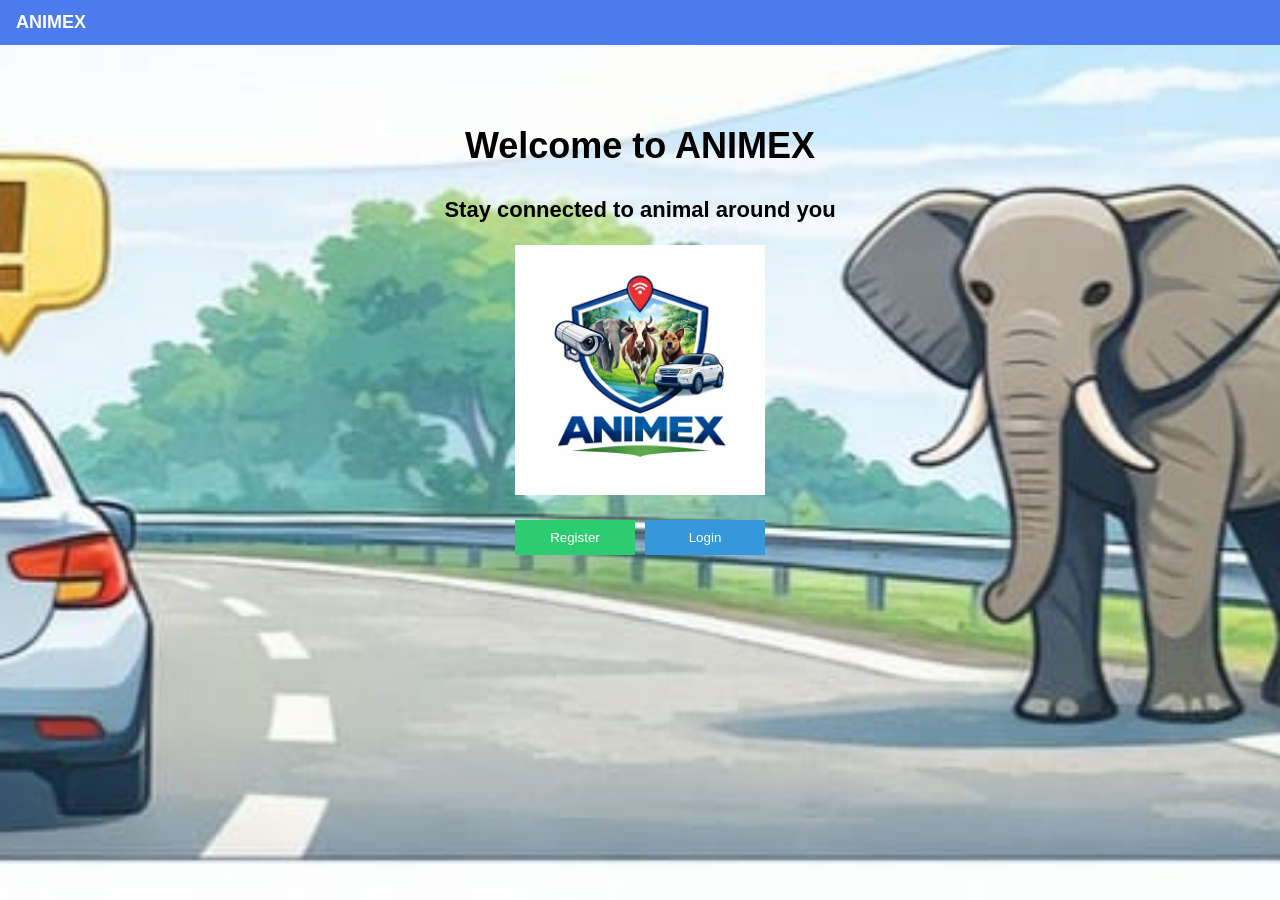
<file: frontend/index.html>
<!DOCTYPE html>
<html>
<head>
  <title>Welcome</title>
  <link rel="stylesheet" href="css/style.css">
  <script src="js/navigation.js"></script>
</head>
<body class="welcome-bg">

<header class="top-bar">
  ANIMEX
</header>

<div class="welcome-box">
  <h2>Welcome to ANIMEX</h2>
  <p>Stay connected to animal around you</p>
  <img src="images/animex-logo.jpeg" class="app-logo">
  <div class="btn-row">
    
    <button class="register-btn" onclick="goTo('register.html')">Register</button>
    <button class="login-btn" onclick="goTo('login.html')">Login</button>
    
  </div>
</div>



</body>
</html>
</file>
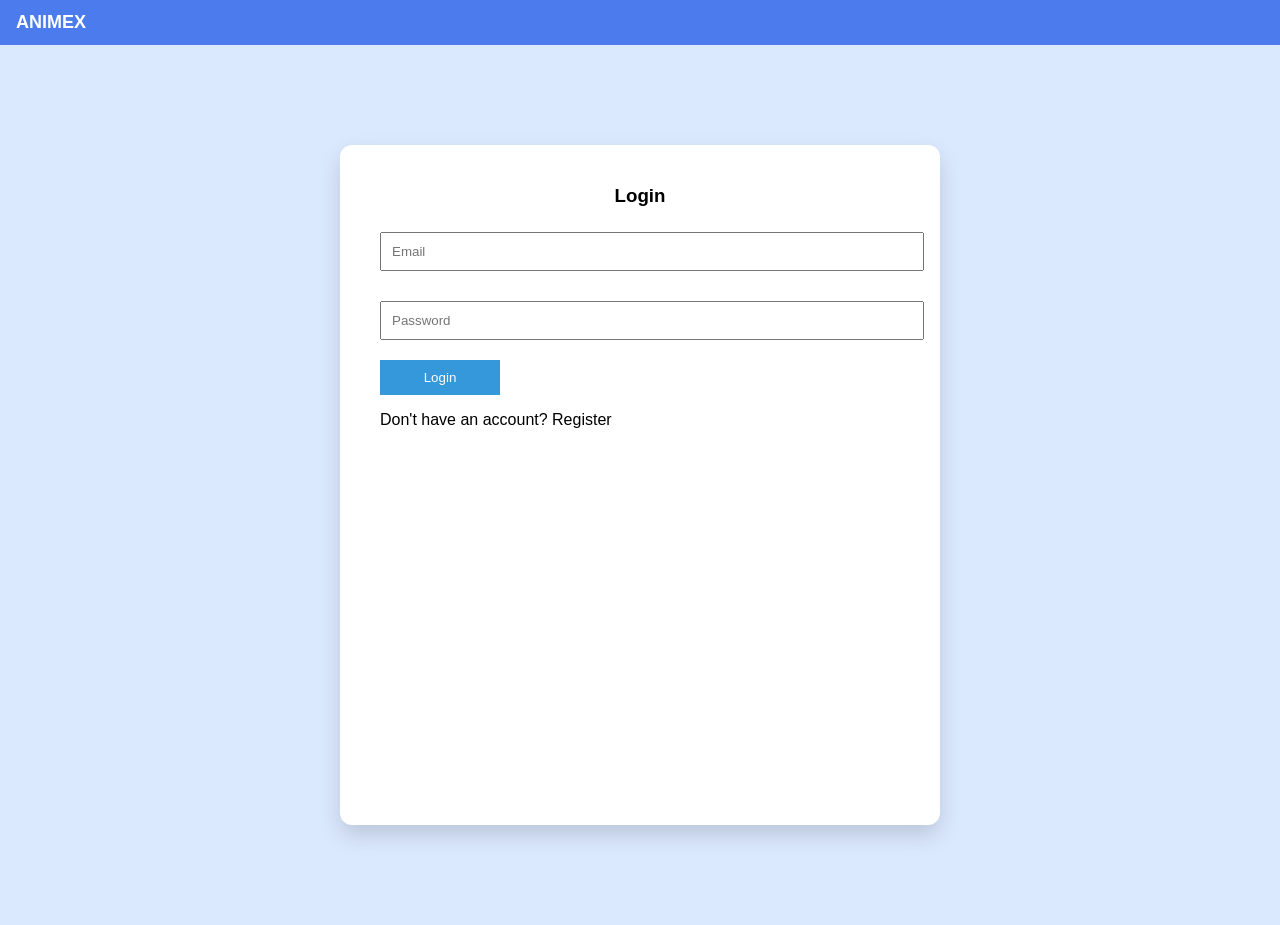
<file: frontend/dashboard.html>
<!DOCTYPE html>
<html>
<head>
  <title>Dashboard</title>
  <link rel="stylesheet" href="css/style.css">
  
<body class="plain-bg">

<header class="top-bar">
  ANIMEX
</header>

<div class="page-center">

  <div class="form-card">

    <h3 style="text-align:center;">Dashboard</h3>

    <div class="card-row">
      <div class="card yellow">
        <b>Total Detection</b><br>Today: <span id="todayCount">0</span>
      </div>

      <div class="card green">
  <b>High Risk Area</b><br>
  <span id="highRiskArea">Loading...</span>
</div>
    </div>

    
    <div class="btn-row">
      <button class="event-btn" onclick="goTo('events.html')">View Event Logs &gt;
      </button>
    </div>
  </div>

</div>

<script src="js/navigation.js"></script>
</head>
<script>
const token = localStorage.getItem("token");
if (!token) window.location = "login.html";

fetch("https://smart-surveillance-system-production.up.railway.app/dashboard", {
  headers: { Authorization: "Bearer " + token }
})
.then(r => r.json())
.then(data => {
  if (!data.success) return;
  document.getElementById("todayCount").innerText = data.todayEvents;
  document.getElementById("highRiskArea").innerText = data.highRiskArea;
  // You can update the card text here later (optional)
});
</script>


</body>
</html>
</file>
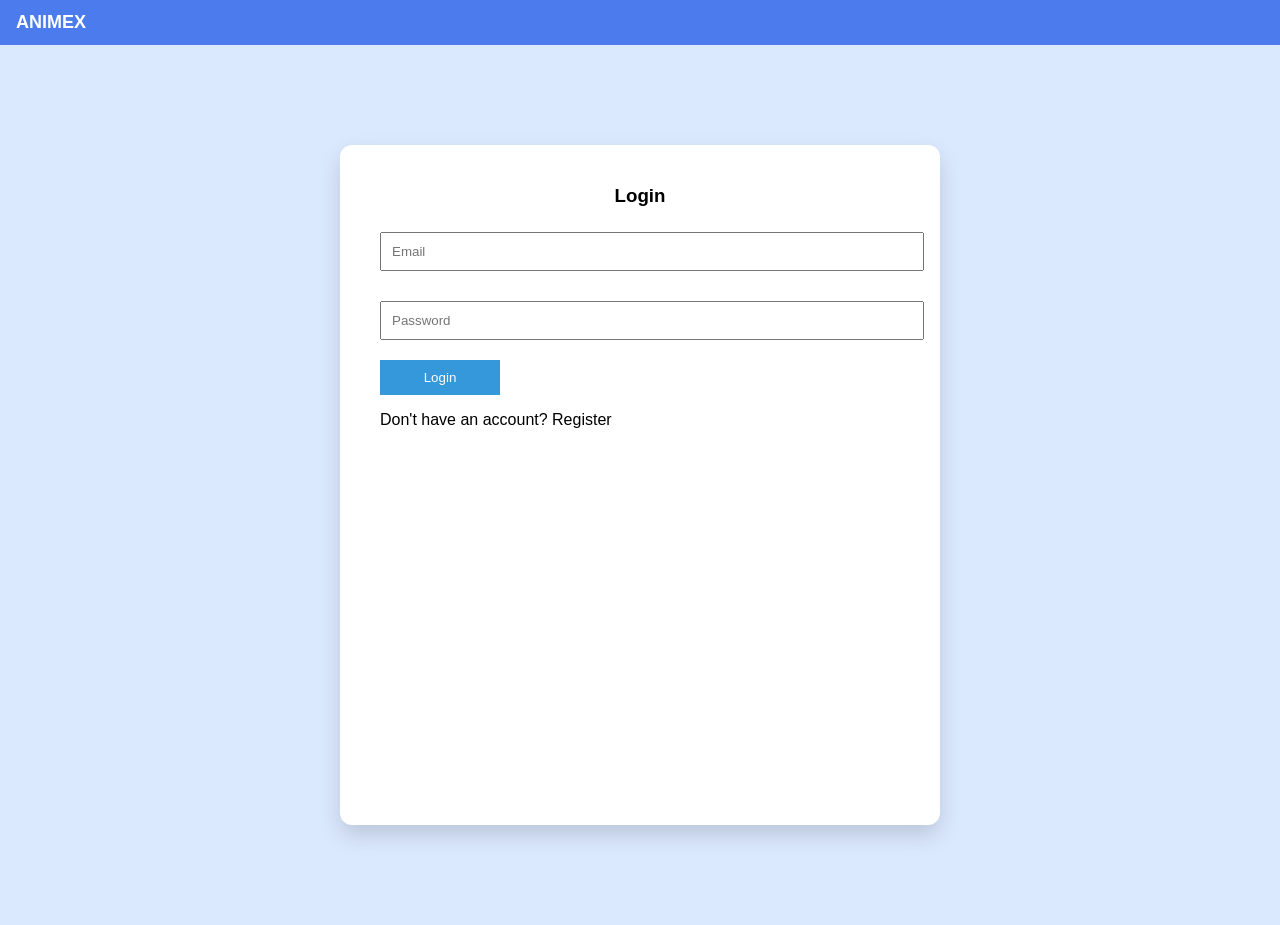
<file: frontend/event_details.html>
<!DOCTYPE html>
<html>
<head>
  <title>Event Details</title>
  <link rel="stylesheet" href="css/style.css">
</head>

<body class="plain-bg">

<header class="top-bar">
  <span class="title">ANIMEX</span>
  <span class="menu-icon" onclick="toggleMenu()">☰</span>
</header>

<div id="sideMenu" class="side-menu">
  <a href="dashboard.html">Dashboard</a>
  <a href="events.html">Event Logs</a>
  <a href="javascript:void(0);" onclick="logout()">Logout</a>
</div>

<h2 class="center-title">Event Details</h2>

<div class="details-box">
  <div class="details-text">
    <p id="eid"></p>
    <p id="edate"></p>
    <p id="eanimal"></p>
    <p id="elocation"></p>
    <p id="edistance"></p>
    <p id="eproximity"></p>
    <p id="ebehavior"></p>
    
  </div>

  <img id="eventImage" src="" alt="Animal Image">
</div>

<script>
function toggleMenu() {
  const menu = document.getElementById("sideMenu");
  menu.classList.toggle("show-menu");
}

function logout() {
  localStorage.removeItem("token");
  window.location = "login.html";
}

const token = localStorage.getItem("token");
if (!token) window.location = "login.html";

// Get id from URL: event_details.html?id=4012
const id = new URLSearchParams(window.location.search).get("id");
if (!id) {
  alert("Missing event id!");
  window.location = "events.html";
}

// Load event details by id from API
fetch("https://smart-surveillance-system-production.up.railway.app/events/" + encodeURIComponent(id), {
  headers: { Authorization: "Bearer " + token }
})
.then(res => res.json())
.then(data => {
  if (!data.success || !data.event) {
    alert(data.message || "Event not found!");
    window.location = "events.html";
    return;
  }

  const e = data.event;

  document.getElementById("eid").innerText = "Event ID : " + (e.EventID ?? "");
  document.getElementById("edate").innerText = "TimeStamp : " + (e.Timestamp ?? "");
  document.getElementById("eanimal").innerText = "Animal : " + (e.AnimalType ?? "");
  document.getElementById("elocation").innerText = "Location : " + (e.Location ?? "");
  document.getElementById("edistance").innerText = "Distance : " + (e.Distance ?? "");
  document.getElementById("eproximity").innerText ="Proximity Level : " + (e.ProximityLevel ?? "");
  document.getElementById("ebehavior").innerText = "Behavior : " + (e.PredictedBehaviour ?? "");

  if (e.Snapshot) {
  document.getElementById("eventImage").src = e.Snapshot;
} else {
  document.getElementById("eventImage").src = "images/no-image.jpeg";
}

})
.catch(err => {
  console.error(err);
  alert("Cannot connect to backend server. Check your internet connection or try again later.");
});
</script>

</body>
</html>
</file>
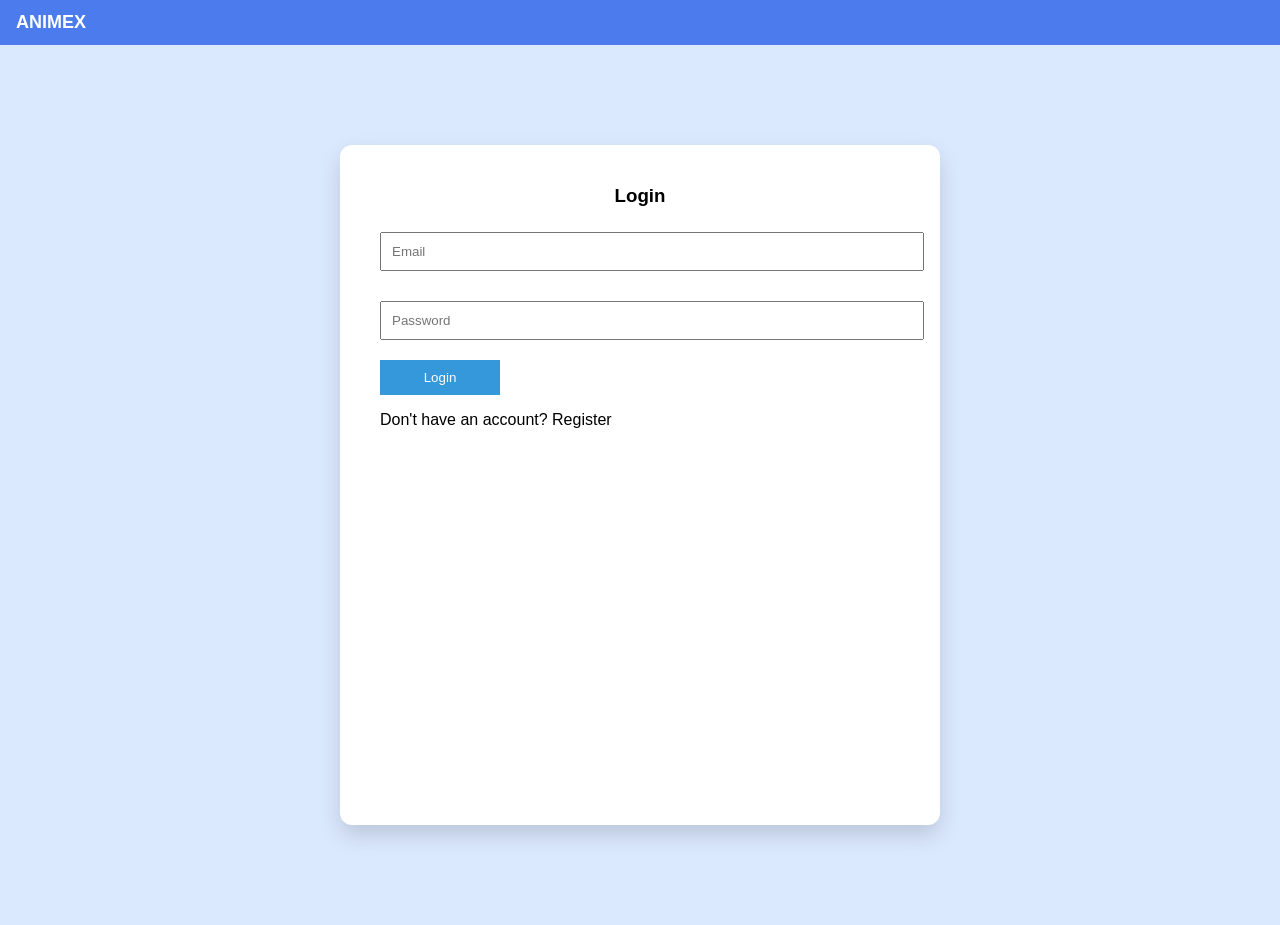
<file: frontend/events.html>
<!DOCTYPE html>
<html>
<head>
  <title>Event Logs</title>
  <link rel="stylesheet" href="css/style.css">
  <script src="js/navigation.js"></script>
</head>

<body class="plain-bg">

<header class="top-bar">
  <span class="title">ANIMEX</span>
  <span class="menu-icon" onclick="toggleMenu()">☰</span>
</header>

<div id="sideMenu" class="side-menu">
  <a href="dashboard.html">Dashboard</a>
  <a href="events.html">Event Logs</a>
  <a href="javascript:void(0);" onclick="logout()">Logout</a>
</div>

<div class="search-box">
  <input type="text" id="searchInput" placeholder="Search..." onkeyup="searchTable()">
</div>

<div class="table-box">
  <table>
    <tr>
      <th>Timestamp</th>
      <th>AnimalType</th>
      <th>Location</th>
      <th>ProximityLevel</th>
      <th>PredictedBehaviour</th>
      <th>Details</th>
    </tr>
    <tbody id="eventsBody"></tbody>
  </table>
</div>

<script>
const token = localStorage.getItem("token");
if (!token) window.location = "login.html";

let allEvents = [];

function viewEventById(eventId) {
  window.location.href = "event_details.html?id=" + encodeURIComponent(eventId);
}

fetch("https://smart-surveillance-system-production.up.railway.app/events", {
  headers: {
    "Authorization": "Bearer " + token
  }
})
.then(response => response.json())
.then(events => {
  allEvents = events;

  const body = document.getElementById("eventsBody");
  body.innerHTML = "";

  if (!events || events.length === 0) {
    body.innerHTML = `<tr><td colspan="6">No events found</td></tr>`;
    return;
  }

  events.forEach(e => {
    const row = document.createElement("tr");
    row.innerHTML = `
      <td>${e.Timestamp ?? ""}</td>
      <td>${e.AnimalType ?? ""}</td>
      <td>${e.Location ?? ""}</td>
      <td>${e.ProximityLevel ?? ""}</td>
      <td>${e.PredictedBehaviour ?? ""}</td>
      <td>
        <button class="view-btn" onclick="viewEventById('${e.EventID ?? ""}')">View</button>
      </td>
    `;
    body.appendChild(row);
  });

})
.catch(err => {
  console.error(err);
  alert("Please login again.");
});

function searchTable() {

  const query = document.getElementById("searchInput").value.toLowerCase();

  const filtered = allEvents.filter(e => {

    return (
      (e.EventID && String(e.EventID).toLowerCase().includes(query)) ||
      (e.Timestamp && e.Timestamp.toLowerCase().includes(query)) ||
      (e.AnimalType && e.AnimalType.toLowerCase().includes(query)) ||
      (e.Location && e.Location.toLowerCase().includes(query)) ||
      (e.ProximityLevel && e.ProximityLevel.toLowerCase().includes(query)) ||
      (e.PredictedBehaviour && e.PredictedBehaviour.toLowerCase().includes(query))
    );

  });

  const body = document.getElementById("eventsBody");
  body.innerHTML = "";

  if (filtered.length === 0) {
    body.innerHTML = `<tr><td colspan="6">No events found</td></tr>`;
    return;
  }

  filtered.forEach(e => {

    const row = document.createElement("tr");

    row.innerHTML = `
      <td>${e.Timestamp ?? ""}</td>
      <td>${e.AnimalType ?? ""}</td>
      <td>${e.Location ?? ""}</td>
      <td>${e.ProximityLevel ?? ""}</td>
      <td>${e.PredictedBehaviour ?? ""}</td>
      <td>
        <button class="view-btn" onclick="viewEventById('${e.EventID ?? ""}')">View</button>
      </td>
    `;

    body.appendChild(row);

  });

}
</script>
<script>
function logout() {
  localStorage.removeItem("token");
  window.location.replace("index.html");
}
function toggleMenu() {
  const menu = document.getElementById("sideMenu");
  menu.classList.toggle("show-menu");
}
</script>
</body>
</html>
</file>
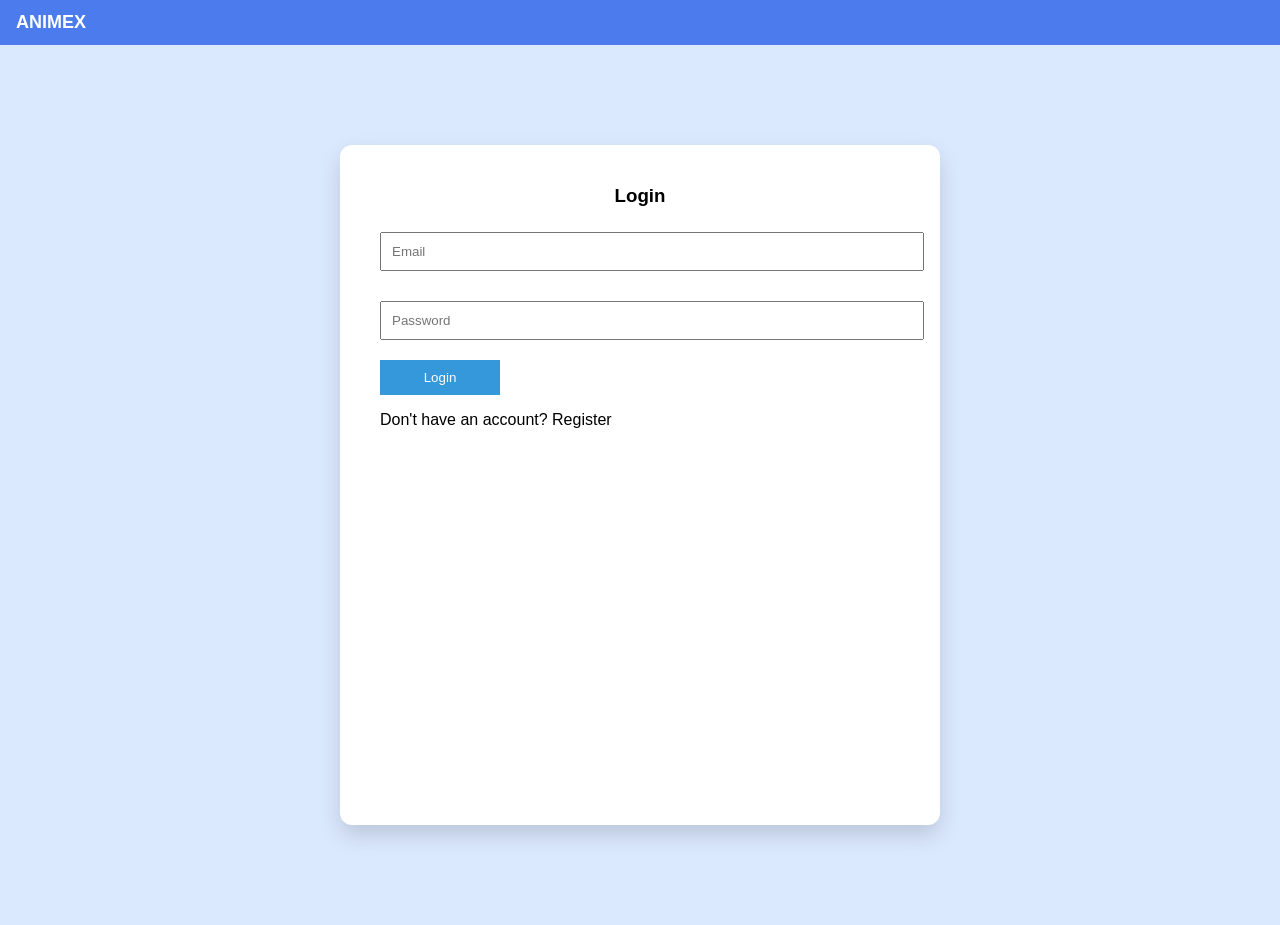
<file: frontend/login.html>
<!DOCTYPE html>
<html>
<head>
  <title>Login</title>
  <link rel="stylesheet" href="css/style.css">
  <script src="js/navigation.js"></script>
</head>

<body class="plain-bg">

<header class="top-bar">
  ANIMEX
</header>

<div class="page-center">
  <div class="form-card">
    <h3>Login</h3>
    <input type="email" id="user" placeholder="Email">
    <span id="emailError" class="error-text"></span>

    <input type="password" id="pass" placeholder="Password">
    <span id="passError" class="error-text"></span>

    <button id="loginBtn" class="login-btn">Login</button>

    <p class="small-text" onclick="goTo('register.html')">
      Don't have an account? Register
    </p>
  </div>


</div>

<script>
const user = document.getElementById("user");
const pass = document.getElementById("pass");
const emailError = document.getElementById("emailError");
const passError = document.getElementById("passError");
const btn = document.getElementById("loginBtn");

btn.onclick = function () {

  emailError.innerText = "";
  passError.innerText = "";

  let valid = true;

  if (!user.value.includes("@")) {
    emailError.innerText = "Please include an '@' in the email address.";
    valid = false;
  }

  const password = pass.value;
  const passwordPattern =
    /^(?=.*[a-z])(?=.*[A-Z])(?=.*\d)(?=.*[^A-Za-z0-9]).{8,}$/;

  if (!passwordPattern.test(password)) {
    passError.innerText =
      "Password must be at least 8 characters and include uppercase, lowercase, number and special character.";
    valid = false;
  }

  if (valid) {

    fetch("https://smart-surveillance-system-production.up.railway.app/login", {
      method: "POST",
      headers: { "Content-Type": "application/json" },
      body: JSON.stringify({
        email: user.value.trim(),
        password: pass.value
      })
    })
    .then(res => res.json())
    .then(data => {

      // 🔥 Flask returns message + token
      if (!data.token) {
        passError.innerText = data.message || "Invalid email or password";
        return;
      }

      // Save JWT token
      localStorage.setItem("token", data.token);

      alert("Login successful!");
      goTo("dashboard.html");
    })
    .catch(() => {
      alert("Cannot connect to backend server. Check your internet connection or try again later.");
    });

  }
};
</script>

</body>
</html>
</file>
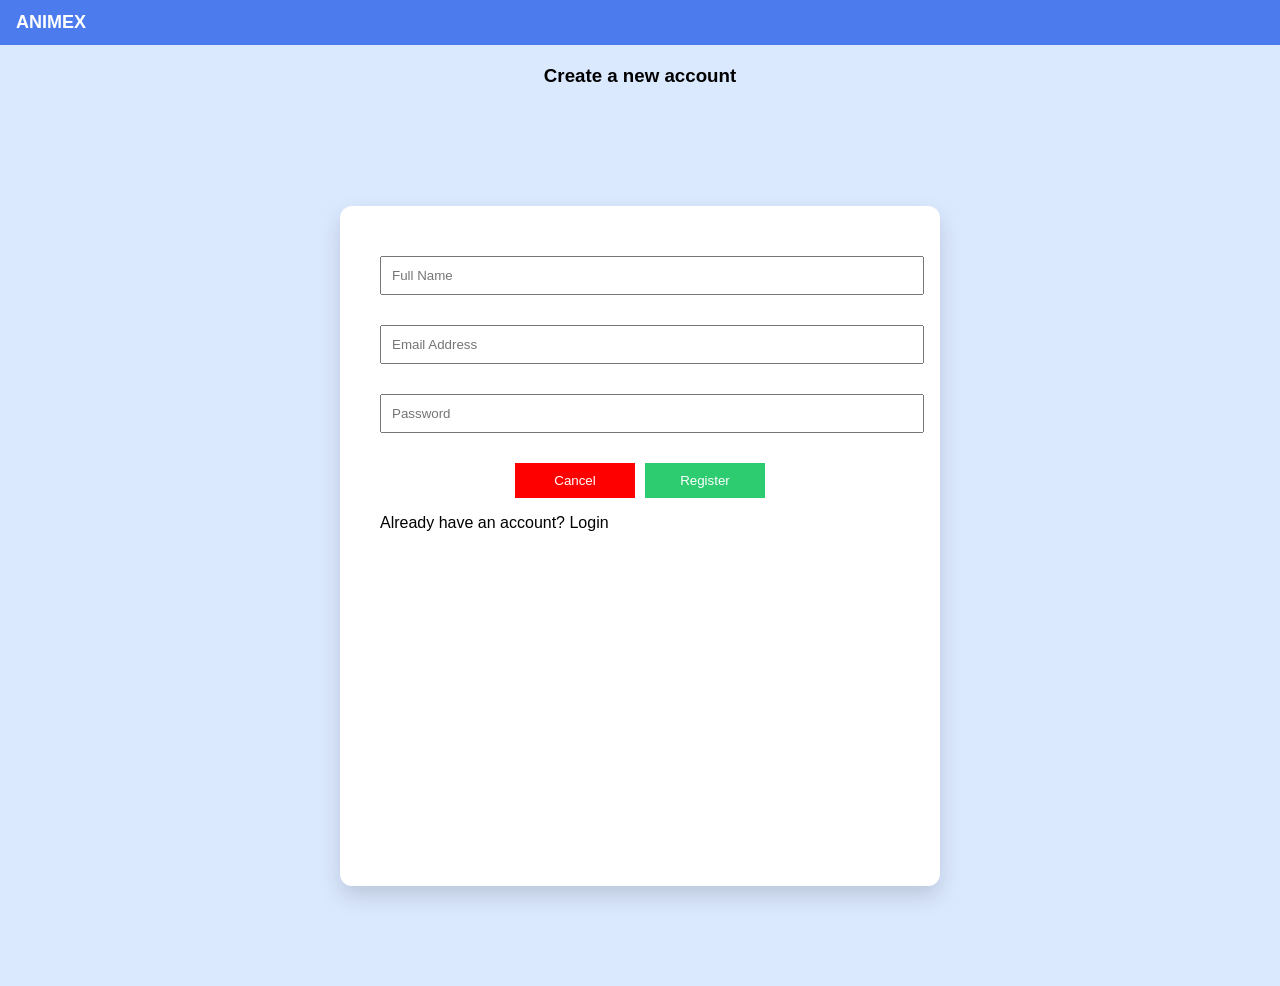
<file: frontend/register.html>
<!DOCTYPE html>
<html>
<head>
  <title>Register</title>
  <link rel="stylesheet" href="css/style.css">
  <script src="js/navigation.js"></script>
</head>

<body class="plain-bg">

<header class="top-bar">
  ANIMEX
</header>

<h3 class="center-title">Create a new account</h3>

<div class="page-center">
  <div class="form-card">

    <input type="text" id="name" placeholder="Full Name">
    <span id="nameError" class="error-text"></span>

    <input type="text" id="email" placeholder="Email Address">
    <span id="emailError" class="error-text"></span>

    <input type="password" id="password" placeholder="Password">
    <span id="passError" class="error-text"></span>

    <div class="btn-row">
      <button class="cancel-btn" onclick="goTo('index.html')">Cancel</button>
      <button class="register-btn" id="registerBtn">Register</button>
    </div>

    <p class="small-text" onclick="goTo('login.html')">
      Already have an account? Login
    </p>
  </div>

</div>

<script>
const nameField = document.getElementById("name");
const emailField = document.getElementById("email");
const passField = document.getElementById("password");

const nameError = document.getElementById("nameError");
const emailError = document.getElementById("emailError");
const passError = document.getElementById("passError");

const btn = document.getElementById("registerBtn");

btn.onclick = function (e) {
  e.preventDefault();

  nameError.innerText = "";
  emailError.innerText = "";
  passError.innerText = "";

  let valid = true;

  if (nameField.value.trim() === "") {
    nameError.innerText = "Full Name is required.";
    valid = false;
  }

  if (emailField.value.trim() === "") {
    emailError.innerText = "Email is required.";
    valid = false;
  } 
  else if (!emailField.value.includes("@")) {
    emailError.innerText = "Email must contain '@'.";
    valid = false;
  }

  
  const password = passField.value;

const passwordPattern =
/^(?=.*[a-z])(?=.*[A-Z])(?=.*\d)(?=.*[^A-Za-z0-9]).{8,}$/;

if (password === "") {
  passError.innerText = "Password is required.";
  valid = false;
}
else if (!passwordPattern.test(password)) {
  passError.innerText =
  "Password must be at least 8 characters and include uppercase, lowercase, number and special character.";
  valid = false;
}


  // If all valid
  // If all valid
if (valid) {

  fetch("https://smart-surveillance-system-production.up.railway.app/register", {
    method: "POST",
    headers: { "Content-Type": "application/json" },
    body: JSON.stringify({
      name: nameField.value.trim(),
      email: emailField.value.trim(),
      password: passField.value
    })
  })
  .then(res => res.json())
  .then(data => {

    if (data.error) {
      emailError.innerText = data.error;
      return;
    }

    alert(data.message || "Successfully Registered!");
    goTo("login.html");

  })
  .catch(() => {
    alert("Cannot connect to backend server. Check your internet connection or try again later.");
  });

}

};
</script>

</body>
</html>
</file>
<file: frontend/css/style.css>
body {
  margin: 0;
  font-family: Arial, sans-serif;
}

.top-bar {
  background: #4b7bec;
  color: white;
  padding: 12px;
  font-weight: bold;
}

.welcome-bg {
  background: url("../images/welcome-bg.png") no-repeat center;
  background-size: cover;
  height: 100vh;
}

.plain-bg {
  background: #dbe9ff;
  min-height: 100vh;
}

.welcome-box {
  text-align: center;
  margin-top: 80px;
}

.btn-row {
  display: flex;
  justify-content: center;
  gap: 10px;
  margin-top: 20px;
}

.arrow-btn {
  width: 40px;
  background: #4b7bec;
  color: white;
  border: none;
}

.register-btn {
  width: 120px;
  padding: 10px;
  background: #2ecc71;
  color: white;
  border: none;
}

.login-btn {
  width: 120px;
  padding: 10px;
  background: #3498db;
  color: white;
  border: none;
}

.cancel-btn {
  width: 120px;
  padding: 10px;
  background: red;
  color: white;
  border: none;
}

.form-box {
  width: 320px;
  margin: 60px auto;
  text-align: center;
}

input {
  width: 100%;
  padding: 10px;
  margin: 10px 0;
}

.center-title {
  text-align: center;
  margin-top: 20px;
}

.card-row {
  display: flex;
  justify-content: center;
  gap: 20px;
}

.card {
  width: 180px;
  padding: 20px;
  text-align: center;
}

.yellow { background: #fff3cd; }
.green { background: #d4edda; }

.event-btn {
  display: block;
  margin: auto;
  padding: 10px 20px;
  background: #2ecc71;
  border: none;
}

.table-box {
  width: 90%;
  margin: 40px auto;
}

table {
  width: 100%;
  border-collapse: collapse;
}

th, td {
  border: 1px solid #aaa;
  padding: 8px;
  text-align: center;
}

.view-btn {
  background: #2ecc71;
  border: none;
  padding: 5px 10px;
}

.details-box {
  display: flex;
  justify-content: center;
  gap: 40px;
  margin: 30px;
  padding:20px;
}

.details-box img {
  width: 350px;
}

.details-text p {
  margin: 8px 0;   
  font-size: 18px;
}

.error-text {
  color: red;
  font-size: 12px;
  display: block;
  margin-bottom: 10px;
}

.top-bar {
  display: flex;
  justify-content: space-between;
  align-items: center;

  background-color: #4b7bec;
  color: white;

  padding: 12px 16px;
  font-size: 18px;
  font-weight: bold;
}

.top-bar .title {
  font-size: 18px;
}

.menu-icon {
  font-size: 26px;
  cursor: pointer;
  user-select: none;
}

.search-box {
  margin: 20px 0 10px 20px;
}

.search-box input {
  padding: 8px 30px 8px 10px;
  width: 200px;
  border: 1px solid #aaa;
  border-radius: 4px;
}
.error-text {
  color: red;
  font-size: 12px;
  margin-bottom: 10px;
  display: block;
}

.center-title {
  text-align: center;
}
.page-center{
  min-height: calc(100vh - 60px); 
  display: flex;
  justify-content: center;
  align-items: center;
  padding: 20px;
}

.form-card{
  width: 520px;
  min-height: 600px;
  background: #ffffff;
  border-radius: 12px;
  padding: 40px;
  box-shadow: 0 10px 22px rgba(0,0,0,0.15);
}

.form-card h2,
.form-card h3{
  text-align: center;
  margin: 0 0 15px 0;
}

.full-btn{
  width: 100%;
  padding: 10px;
  border: none;
  cursor: pointer;
  border-radius: 6px;
}
.app-logo{
  width:250px;
  display:block;
  margin:15px auto 25px auto;
}

.nav-logo{
  height:30px;
  margin-right:8px;
}

.logo-area{
  display:flex;
  align-items:center;
  gap:8px;
}

.welcome-box h2{
  font-size:36px;
  font-weight:bold;
}

.welcome-box p{
  font-size:22px;
  font-weight:bold;
}
.side-menu{
  display:none;
  position:absolute;
  right:10px;
  top:55px;
  background:white;
  border:1px solid #ccc;
  box-shadow:0 4px 8px rgba(0,0,0,0.2);
  width:180px;
}

.side-menu a{
  display:block;
  padding:10px;
  text-decoration:none;
  color:black;
  border-bottom:1px solid #eee;
}

.side-menu a:hover{
  background:#f1f1f1;
}
.show-menu{
  display:block;
}
</file>
